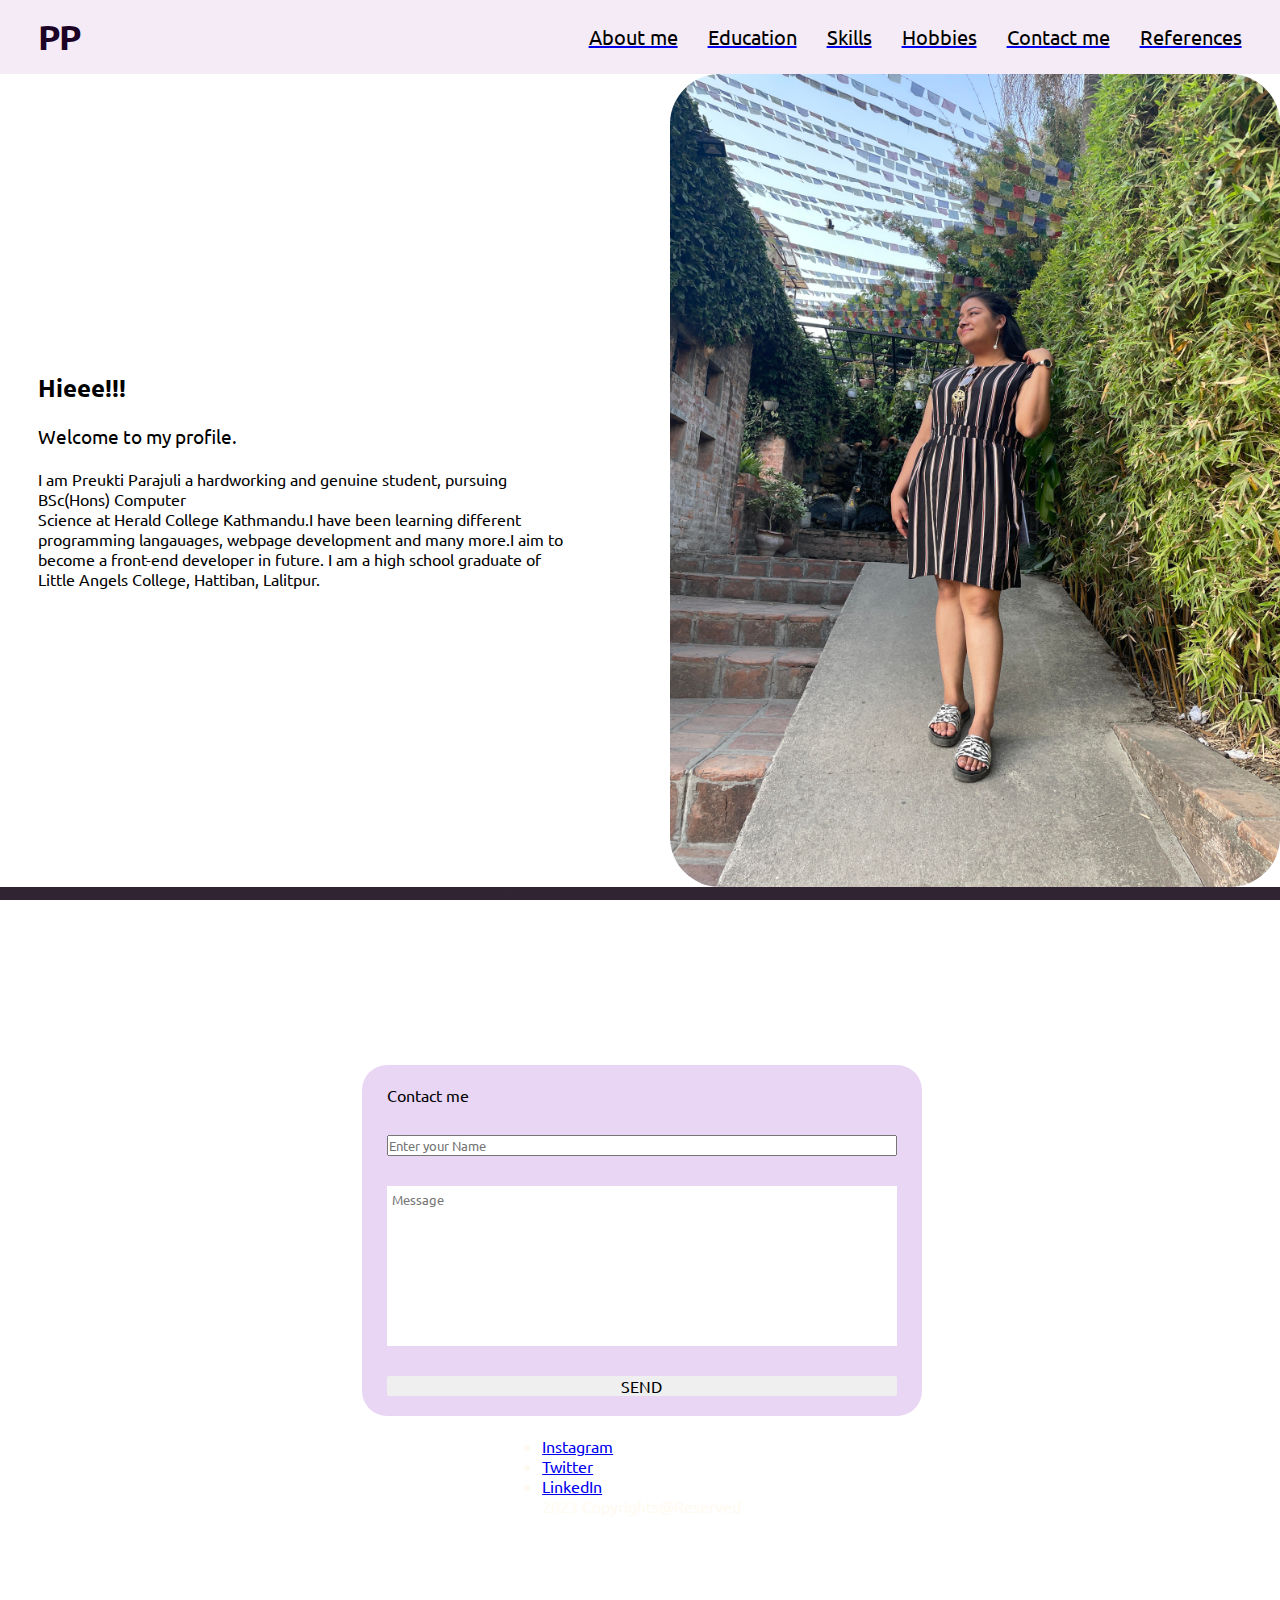
<file: index.html>
<!DOCTYPE html>
<html lang="en">
<head>
    <meta charset="UTF-8">
    <meta http-equiv="X-UA-Compatible" content="IE=edge">
    <meta name="viewport" content="width=device-width, initial-scale=1.0">
    <title>Welcome to my profile || About Me</title>
    <link rel="stylesheet" href="index.css">
    <link href="https://fonts.googleapis.com/css2?family=Ubuntu:wght@300;400;500;700&display=swap" rel="stylesheet">

</head>
<body>
    <div class="nav-bar flex-row">
        <h1 class="logo"> PP </h1>
        <div class="flex-row nav-links-container">
           <a href="index.html"> <h3 class="nav-links"> About me </h3></a>
           <a href="education.html"> <h3 class="nav-links"> Education </h3></a>
           <a href="skill.html"> <h3 class="nav-links"> Skills </h3></a>
           <a href="hobby.html"> <h3 class="nav-links"> Hobbies </h3></a>
           <a href="contact.html"> <h3 class="nav-links"> Contact me </h3></a>
           <a href="reference.html"><h3 class="nav-links"> References </h3></a>
    </div>
</div>
    <div class="information flex-row">
        <div class="flex-column about-info">
                    <h2>Hieee!!!</h2>
        <h3>
            Welcome to my profile. 
            
        </h3>
            <p>I am Preukti Parajuli a hardworking and genuine student, pursuing BSc(Hons) Computer<br>Science at Herald College Kathmandu.I have been learning different programming langauages, webpage development and many more.I aim to become a front-end developer in future. 
                I am a high school graduate of Little Angels College, Hattiban, Lalitpur.   
             </p>
            </div>
        <img src="unnamed (6).jpg">
    </div>
    <div class="contact flex-column">
        <form class="flex-column contact-box">
            <label>Contact me</label>
            <input type="text" placeholder="Enter your Name"/>
            <textarea placeholder="Message"></textarea>
            <button><h3> SEND </h3>
            </button>
        </form>
        <div class="footer">
            <ul>
                <li><a href="https://www.instagram.com/_potatoesgonnpotate_/" target="_blank">Instagram</a></li>
                <li><a href="https://twitter.com/preombie" target="_blank">Twitter</a></li>
                <li><a href="https://www.linkedin.com/in/preukti-parajuli-633964259/" target="_blank">LinkedIn</a></li>

            </ul>
            <p> 2023 Copyrights@Reserved</p>
        </div>
</div>
    
</body>
</html>
</file>
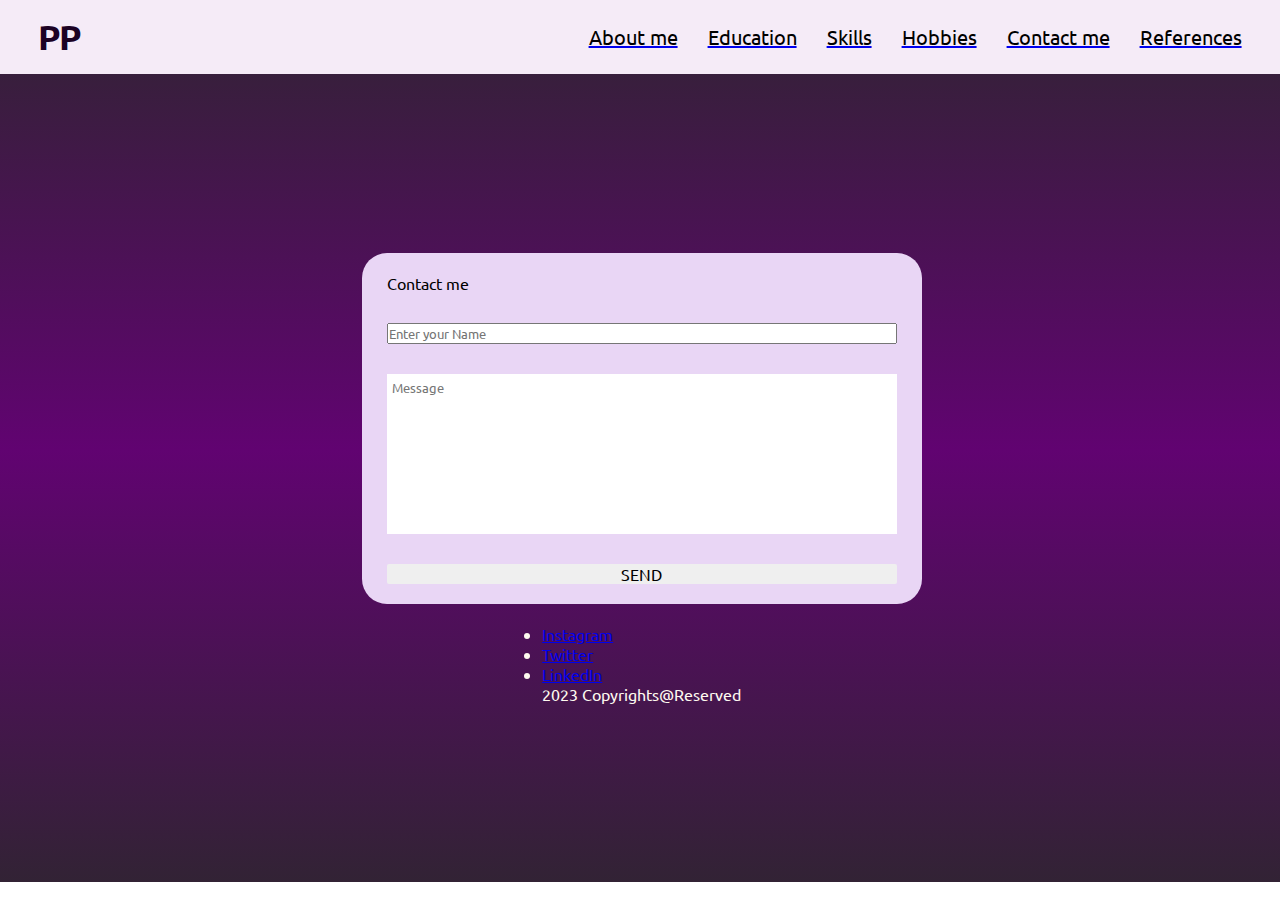
<file: contact.html>
<!DOCTYPE html>
<html lang="en">
<head>
    <meta charset="UTF-8">
    <meta http-equiv="X-UA-Compatible" content="IE=edge">
    <meta name="viewport" content="width=device-width, initial-scale=1.0">
    <title>Welcome to my profile || Interests</title>
    <link rel="stylesheet" href="index.css">
    <link href="https://fonts.googleapis.com/css2?family=Ubuntu:wght@300;400;500;700&display=swap" rel="stylesheet">

</head>
<body>
    <div class="nav-bar flex-row">
        <h1 class="logo"> PP </h1>
        <div class="flex-row nav-links-container">
            <a href="index.html"> <h3 class="nav-links"> About me </h3></a>
           <a href="education.html"> <h3 class="nav-links"> Education </h3></a>
           <a href="skill.html"> <h3 class="nav-links"> Skills </h3></a>
           <a href="hobby.html"> <h3 class="nav-links"> Hobbies </h3></a>
           <a href="contact.html"> <h3 class="nav-links"> Contact me </h3></a>
           <a href="reference.html"><h3 class="nav-links"> References </h3></a>
    </div>
</div>
<div class="contact flex-column">
        <form class="flex-column contact-box">
            <label>Contact me</label>
            <input type="text" placeholder="Enter your Name"/>
            <textarea placeholder="Message"></textarea>
            <button><h3> SEND </h3>
            </button>
        </form>
        <div class="footer">
            <ul>
                <li><a href="https://www.instagram.com/_potatoesgonnpotate_/" target="_blank">Instagram</a></li>
                <li><a href="https://twitter.com/preombie" target="_blank">Twitter</a></li>
                <li><a href="https://www.linkedin.com/in/preukti-parajuli-633964259/" target="_blank">LinkedIn</a></li>

            </ul>
            <p> 2023 Copyrights@Reserved</p>
        </div>
</div>
</body>
</html>
</file>
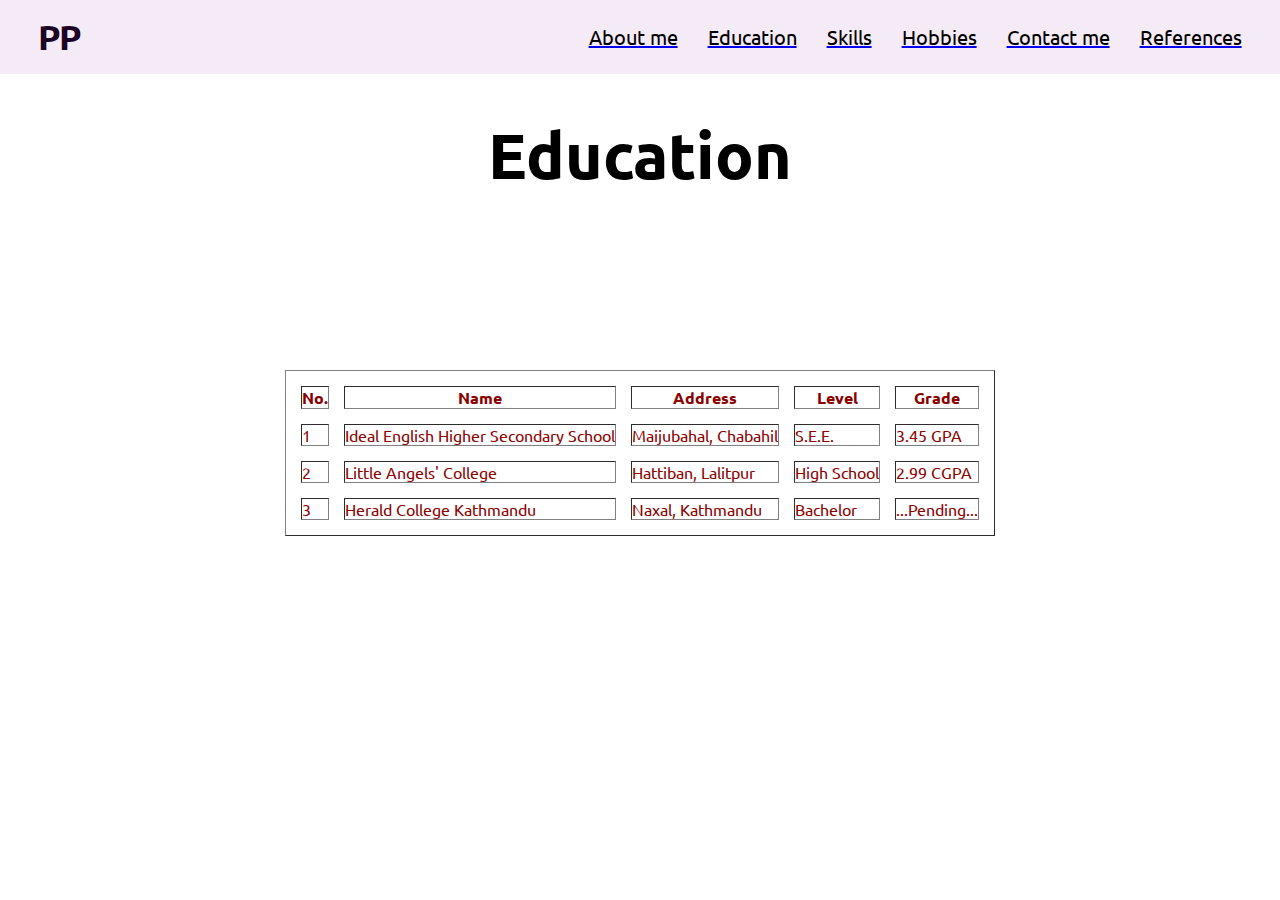
<file: education.html>
<!DOCTYPE html>
<html lang="en">
<head>
    <meta charset="UTF-8">
    <meta http-equiv="X-UA-Compatible" content="IE=edge">
    <meta name="viewport" content="width=device-width, initial-scale=1.0">
    <title>Welcome to my profile || Education</title>
    <link rel="stylesheet" href="index.css">
    <link href="https://fonts.googleapis.com/css2?family=Ubuntu:wght@300;400;500;700&display=swap" rel="stylesheet">

</head>
<body>
    <div class="nav-bar flex-row">
        <h1 class="logo"> PP </h1>
        <div class="flex-row nav-links-container">
            <a href="index.html"> <h3 class="nav-links"> About me </h3></a>
           <a href="education.html"> <h3 class="nav-links"> Education </h3></a>
           <a href="skill.html"> <h3 class="nav-links"> Skills </h3></a>
           <a href="hobby.html"> <h3 class="nav-links"> Hobbies </h3></a>
           <a href="contact.html"> <h3 class="nav-links"> Contact me </h3></a>
           <a href="reference.html"><h3 class="nav-links"> References </h3></a>
    </div>
</div>
    
    <div class="education">
        <div class="educate">
            <h2>Education</h2>       
        </div>
    </div>
    <table border="solid" cellspacing="15px">
        <tr>
            <th>No.</th>
            <th>Name</th>
            <th>Address</th>
            <th>Level</th>
            <th>Grade</th>
        </tr>
        <tr>
            <td>1</td>
            <td>Ideal English Higher Secondary School</td>
            <td>Maijubahal, Chabahil</td>
            <td>S.E.E.</td>
            <td>3.45 GPA</td>
        <tr>
            <td>2</td>
            <td>Little Angels' College</td>
            <td>Hattiban, Lalitpur</td>
            <td>High School</td>
            <td>2.99 CGPA</td>
        </tr>
        </tr>
        <tr>
            <td>3</td>
            <td>Herald College Kathmandu</td>
            <td>Naxal, Kathmandu</td>
            <td>Bachelor</td>
            <td>...Pending...</td>
        </tr>
    </table>
</body>
</html>
</file>
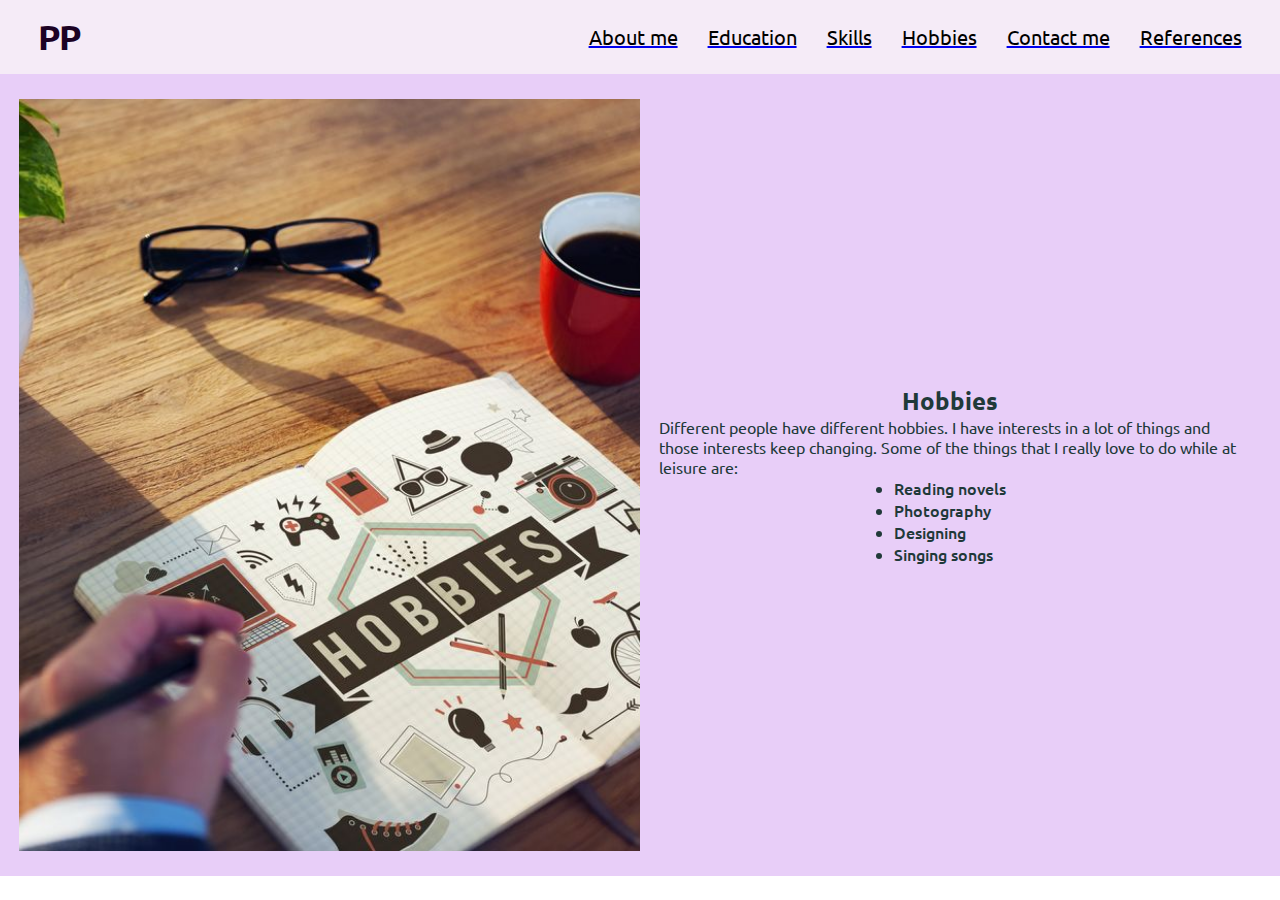
<file: hobby.html>
<!DOCTYPE html>
<html lang="en">
<head>
    <meta charset="UTF-8">
    <meta http-equiv="X-UA-Compatible" content="IE=edge">
    <meta name="viewport" content="width=device-width, initial-scale=1.0">
    <title>Welcome to my profile || Interests</title>
    <link rel="stylesheet" href="index.css">
    <link href="https://fonts.googleapis.com/css2?family=Ubuntu:wght@300;400;500;700&display=swap" rel="stylesheet">

</head>
<body>
    <div class="nav-bar flex-row">
        <h1 class="logo"> PP </h1>
        <div class="flex-row nav-links-container">
            <a href="index.html"> <h3 class="nav-links"> About me </h3></a>
           <a href="education.html"> <h3 class="nav-links"> Education </h3></a>
           <a href="skill.html"> <h3 class="nav-links"> Skills </h3></a>
           <a href="hobby.html"> <h3 class="nav-links"> Hobbies </h3></a>
           <a href="contact.html"> <h3 class="nav-links"> Contact me </h3></a>
           <a href="reference.html"> <h3 class="nav-links"> References </h3></a>
    </div>
</div>
<div class="interests flex-row">
    <img src="hobbies.jpg">
    <div class="interests flex-column">
        <h2> Hobbies </h2>
        <p> Different people have different hobbies. I have interests in a lot of things and those interests keep changing. Some of the things that I really love to do while at leisure are:</p>

        <ul>
            <li><h4>Reading novels</h4></li>
            <li><h4>Photography</h4></li>
            <li><h4>Designing</h4></li>
            <li><h4>Singing songs</h4></li>
              
        </ul>
        
    
     </div>
</div>  
</body>
</html>
</file>
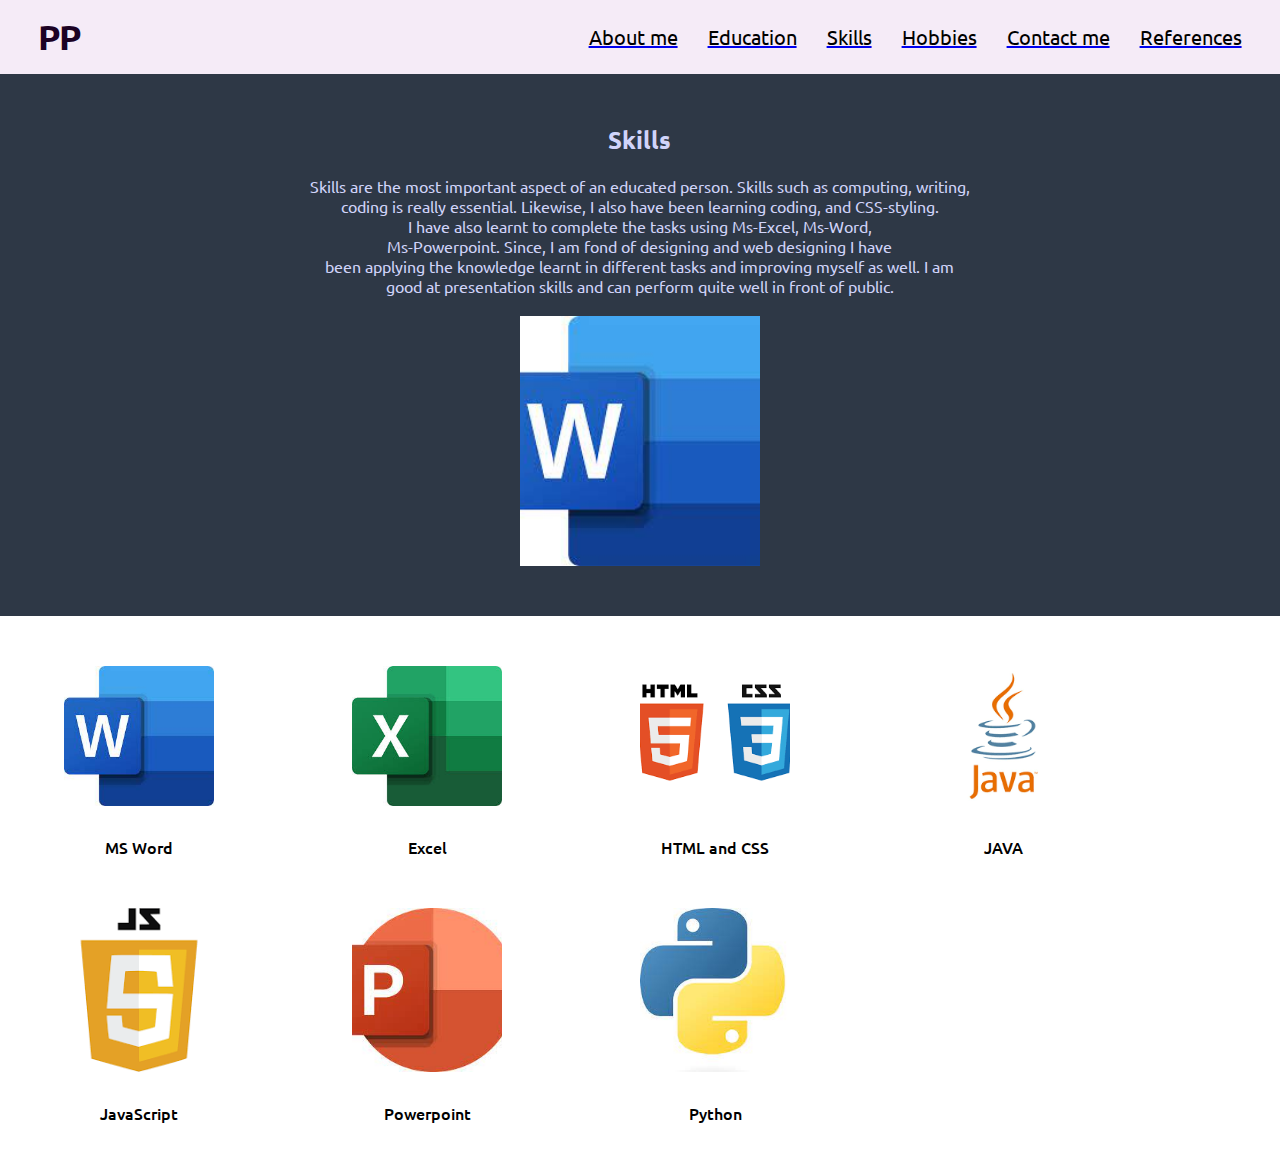
<file: skill.html>
<!DOCTYPE html>
<html lang="en">
<head>
    <meta charset="UTF-8">
    <meta http-equiv="X-UA-Compatible" content="IE=edge">
    <meta name="viewport" content="width=device-width, initial-scale=1.0">
    <title>Welcome to my profile || Skills</title>
    <link rel="stylesheet" href="index.css">
    <link href="https://fonts.googleapis.com/css2?family=Ubuntu:wght@300;400;500;700&display=swap" rel="stylesheet">
    <script>
        var i = 0;
        var images = [];
        var time = 2000;

        images[0] = 'eord.jpg';
        images[1] = 'excel.jpg';
        images[2] = 'java.png';
        images[3] = "htmlcss.png"

        function slideshow(){
            document.slider.src = images[i];
            if(i<images.length-1){
               i++;
            }else{
                i=0;
            }

            setTimeout("slideshow()",time);
        }

        window.onload = slideshow;
    </script>
</head>
<body>
    <div class="nav-bar flex-row">
        <h1 class="logo"> PP </h1>
        <div class="flex-row nav-links-container">
            <a href="index.html"> <h3 class="nav-links"> About me </h3></a>
           <a href="education.html"> <h3 class="nav-links"> Education </h3></a>
           <a href="skill.html"> <h3 class="nav-links"> Skills </h3></a>
           <a href="hobby.html"> <h3 class="nav-links"> Hobbies </h3></a>
           <a href="contact.html"> <h3 class="nav-links"> Contact me </h3></a>
           <a href="reference.html"><h3 class="nav-links"> References </h3></a>
    </div>
</div>
<div class="skill flex-row">
    <div class="flex-column skill" style="align-items: center;gap: 20px;">
    <h2>Skills</h2>
    <p>Skills are the most important aspect of an educated person. Skills such as computing, writing,<br> coding is really essential. Likewise, I also have been learning coding, and CSS-styling.<br>
        I have also learnt to complete the tasks using Ms-Excel, Ms-Word,<br> Ms-Powerpoint. Since, I am fond of designing and web designing I have<br> been applying the knowledge learnt in different tasks and 
        improving myself as well. I am <br> good at presentation skills and can perform quite well in front of public.
    </p>
    <img name="slider" style="width:20%;height: 250px;object-fit: cover;"/>
</div>
</div>

<div class="grid">
    <div class="flex-column grid-item">
        <img src="eord.jpg">
        <h4>MS Word</h4>
    </div>
    <div  class="flex-column grid-item">
        <img src="excel.jpg">
        <h4>Excel</h4>       
    </div>
    <div  class="flex-column grid-item"> 
        <img src="htmlcss.png">
        <h4>HTML and CSS</h4>
    </div>
    <div  class="flex-column grid-item">
        <img src="java.png">
        <h4>JAVA</h4>
    </div>
    <div  class="flex-column grid-item">
        <img src="js.png">
        <h4>JavaScript</h4>
    </div>
    <div  class="flex-column grid-item">
       <img src="powerpoint.jpg">
       <h4>Powerpoint</h4>
    </div>
    <div  class="flex-column grid-item"> 
        <img src="python.jpg">
        <h4>Python</h4>
    </div>
</div>
</body>
</html>
</file>
<file: index.css>
* {
  margin: 0;
  padding: 0;
  font-family: 'Ubuntu', sans-serif;
}

:root {
  --dark-shade: rgb(46, 56, 70);
}

h1 {
  font-weight: 800;
}

h2 {
  font-weight: 600;
}

h3 {
  font-weight: 400;
}

h4 {
  font-weight: 500;
}

.nav-bar {
  width: 94%;
  background-color: rgb(245, 235, 247);
  padding: 15px 3%;
  align-items: center;
  justify-content: space-between;
}

.logo {
  font-size: 35px;
  letter-spacing: -2px;
  color: rgb(28, 2, 36);
}

.nav-links {
  color: rgb(0, 0, 0);
  font-size: 20px;
  cursor: pointer;
  transition: .25s;
}

.nav-links:hover {
  color: rgb(158, 99, 245);

}

.flex-row {
  display: flex;
  flex-direction: row;
}

.flex-column {
  display: flex;
  flex-direction: column;
}

.nav-links-container {
  gap: 30px;
}

.information {
  width: 100%;
  height: 90.3vh;
}

.about-info {
  gap: 20px;
  justify-content: center;
  padding: 0px 3%;
  margin-right: 50px;
}

.information img {
  width: 50%;
  height: 100%;
  object-fit: cover;
  border-radius: 50px;

}

.skill {
  padding: 25px 1.5%;
  width: 97%;
  background-color: var(--dark-shade);
  color: #d1d4fa;
  text-align: center;
  background-position: fixed;
}

.grid {
  display: grid;
  grid-template-columns: auto auto auto auto;
  width: 90%;
  margin: 0px auto;
  row-gap: 50px;
  padding: 50px 10px;
}

.grid-item {
  align-items: center;
  gap: 30px;
  width: 150px;
}

.grid-item img {
  width: 100%;
}

.interests {
  background-color: rgb(232, 206, 248);
  padding: 25px 1.5%;
  align-items: center;
  justify-content: center;
  width: calc(100% - 3%);
  height: 84.2vh;

}

form {
  box-sizing: border-box;
  padding: 15px;
  border-radius: 25px;
  background-color: hsl(276, 62%, 90%);
  gap: 30px;

}

button {
  color: black;
  border-radius: 2px;
  outline: none;
  border: none;
}

.contact {
  gap: 20px;
  padding: 10px;
  align-items: center;
  justify-content: center;
  background-image: linear-gradient(rgb(48, 36, 50), rgb(97, 3, 113), rgb(48, 36, 50));
  background-repeat: no-repeat;
  background-position: center;
  background-size: cover;
  background-attachment: fixed;
  width: 98.7%;
  height: 87.6vh;
}

.contact .flex-row {
  flex-direction: row;
  display: flex;
}

.contact-box {
  padding: 20px 25px;
}

.contact-box textarea {
  resize: none;
  width: 500px;
  height: 150px;
  padding: 5px;
  outline: none;
  border: 0px;
}

.footer {
  color: floralwhite;
}

img {
  width: 50%;
  height: 100%;
  object-fit: cover;
}

.interests {
  align-items: center;
  justify-content: center;
  height: 83.5vh;
  width: 97%;
  color: rgb(32, 57, 57);
}

table {
  margin-left: auto;
  margin-right: auto;
  margin-top: 15vh;
  color: darkred;

}

.education .educate h2 {
  padding: 40px 1px;
  text-align: center;
  justify-content: center;
  align-items: center;
  font-size: 4em;

}

.refere {
  text-align: center;
  justify-content: center;
  margin-top: 50px;
  font-size: 1.3em;

}

@media screen and (max-width:1200px) {
  .nav-bar {
    flex-direction: column;
  }
  .information{
    flex-direction: column;
    align-items: center;
    gap: 20px;
  }
  .contact-box{
    width: 50%;
  }
  .contact-box textarea {
    width: 100%;
  }

}

@media screen and (max-width:800px) {
  .nav-links-container{
    gap: 8px;
  }
  .nav-links {
    font-size: 16px;
  }
  .contact-box{
    width: 90%;
  }
  .contact-box textarea {
    width: 100%;
  }
}
</file>
